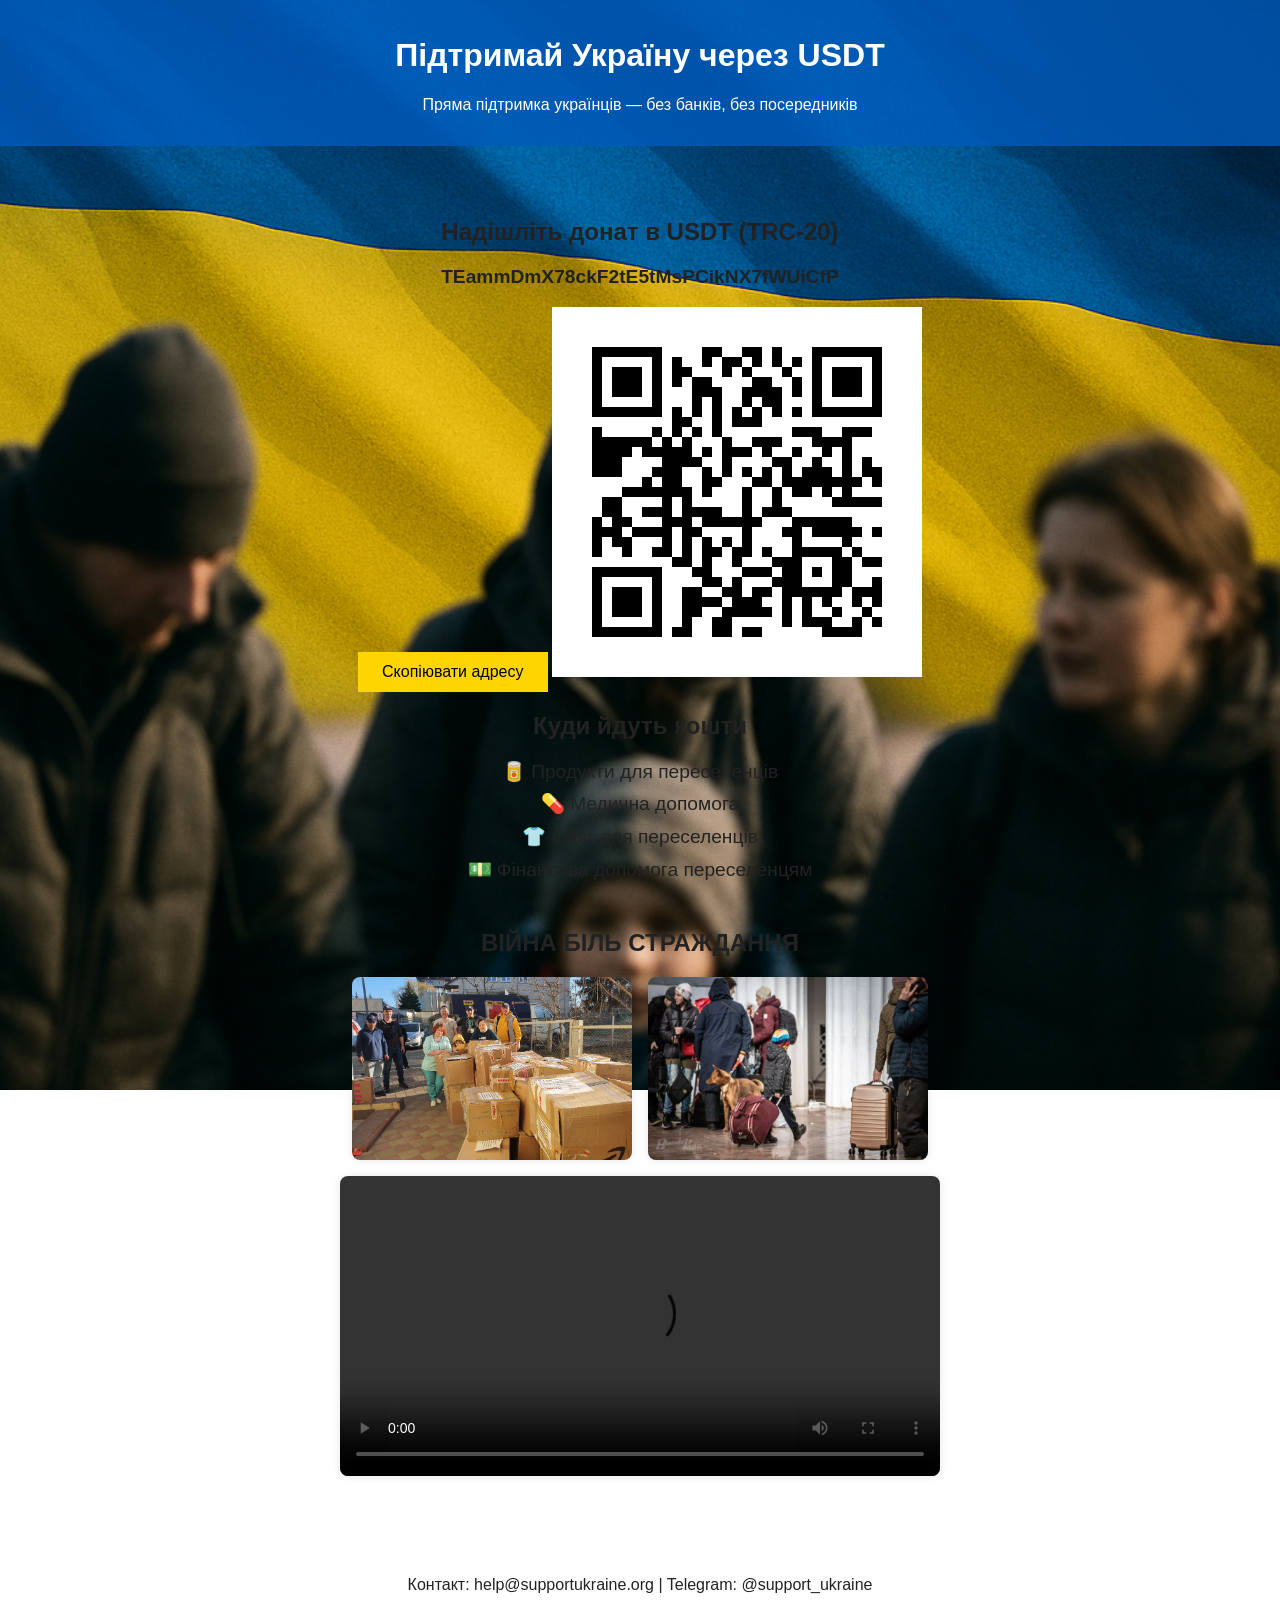
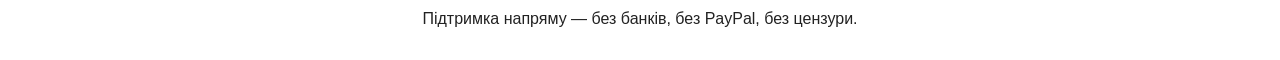
<file: index.html>
<!DOCTYPE html>
<html lang="uk">
<head>
    <meta charset="UTF-8">
    <meta name="viewport" content="width=device-width, initial-scale=1.0">
    <title> <meta name="keywords" content="donate, Ukraine, підтримка України, донат ЗСУ, гуманітарна допомога, допомога переселенцям, USDT, криптодонат, допомога Україні, донати в криптовалюті, волонтерство">
<meta name="description" content="Підтримайте Україну напряму через USDT TRC-20. Донати на гуманітарну допомогу, ЗСУ, переселенців — прозоро та швидко.">
Підтримай Україну через USDT</title>
    <link rel="stylesheet" href="style.css">
</head>
<script src="script.js"></script>
    <body>
    <header>
        <h1>Підтримай Україну через USDT</h1>
        <p>Пряма підтримка українців — без банків, без посередників</p>
    </header>

    <main>
        <section class="donate">
            <h2>Надішліть донат в USDT (TRC-20)</h2>
            <p class="wallet">TEammDmX78ckF2tE5tMsPCikNX7fWUiCfP</p>
            <button onclick="copyAddress()">Скопіювати адресу</button>
            <img src="usdt_qr.png" alt="USDT QR Code" class="qr">
        </section>

        <section class="uses">
            <h2>Куди йдуть кошти</h2>
            <ul>
                <li>🥫 Продукти для переселенців</li>
                <li>💊 Медична допомога</li>
                <li>👕 Одяг для переселенців</li>
                <li>💵 Фінансова допомога переселенцям</li>
            </ul>
        </section>

        <section class="media">
            <h2>ВІЙНА БІЛЬ СТРАЖДАННЯ</h2>
            <div class="gallery">
                <img src="photo1.jpg" alt="Гуманітарна допомога">
                <img src="photo2.jpg" alt="Допомога переселенцям">
            </div>
            <div class="videos">
                <video controls>
                    <source src="help1.mp4" type="video/mp4">
                    Ваш браузер не підтримує відео.
                </video>
            </div>
        </section>
    </main>

    <footer>
        <p>Контакт: help@supportukraine.org | Telegram: @support_ukraine</p>
        <p>Підтримка напряму — без банків, без PayPal, без цензури.</p>
    </footer>
</body>
</html>
</file>
<file: style.css>
body {
    font-family: sans-serif;
    margin: 0;
    padding: 0;
    background: url('ukraine_flag_bg.jpg') no-repeat center center fixed;
    background-size: cover;
    color: #222;
    text-align: center;
}

header {
    background-color: rgba(0, 91, 187, 0.8);
    color: white;
    padding: 1em;
}

main {
    padding: 2em;
    background-color: transparent;
    margin: 20px auto;
    max-width: 900px;
    border-radius: 12px;
}

.wallet {
    font-size: 1.2em;
    font-weight: bold;
    margin: 1em 0;
}
button {
    padding: 0.7em 1.5em;
    font-size: 1em;
    background-color: #FFD500;
    border: none;
    cursor: pointer;
}
.uses ul {
    list-style: none;
    padding: 0;
}
.uses li {
    margin: 0.5em 0;
    font-size: 1.2em;
}
footer {
    background-color: transparent;
    padding: 1em;
    margin-top: 2em;
}

.media {
    margin-top: 3em;
}
.gallery {
    display: flex;
    justify-content: center;
    gap: 1em;
    flex-wrap: wrap;
}
.gallery img {
    width: 280px;
    height: auto;
    border-radius: 8px;
    box-shadow: 0 0 10px rgba(0,0,0,0.1);
}
.videos video {
    margin-top: 1em;
    width: 90%;
    max-width: 600px;
    border-radius: 8px;
    box-shadow: 0 0 10px rgba(0,0,0,0.1);
}
</file>
